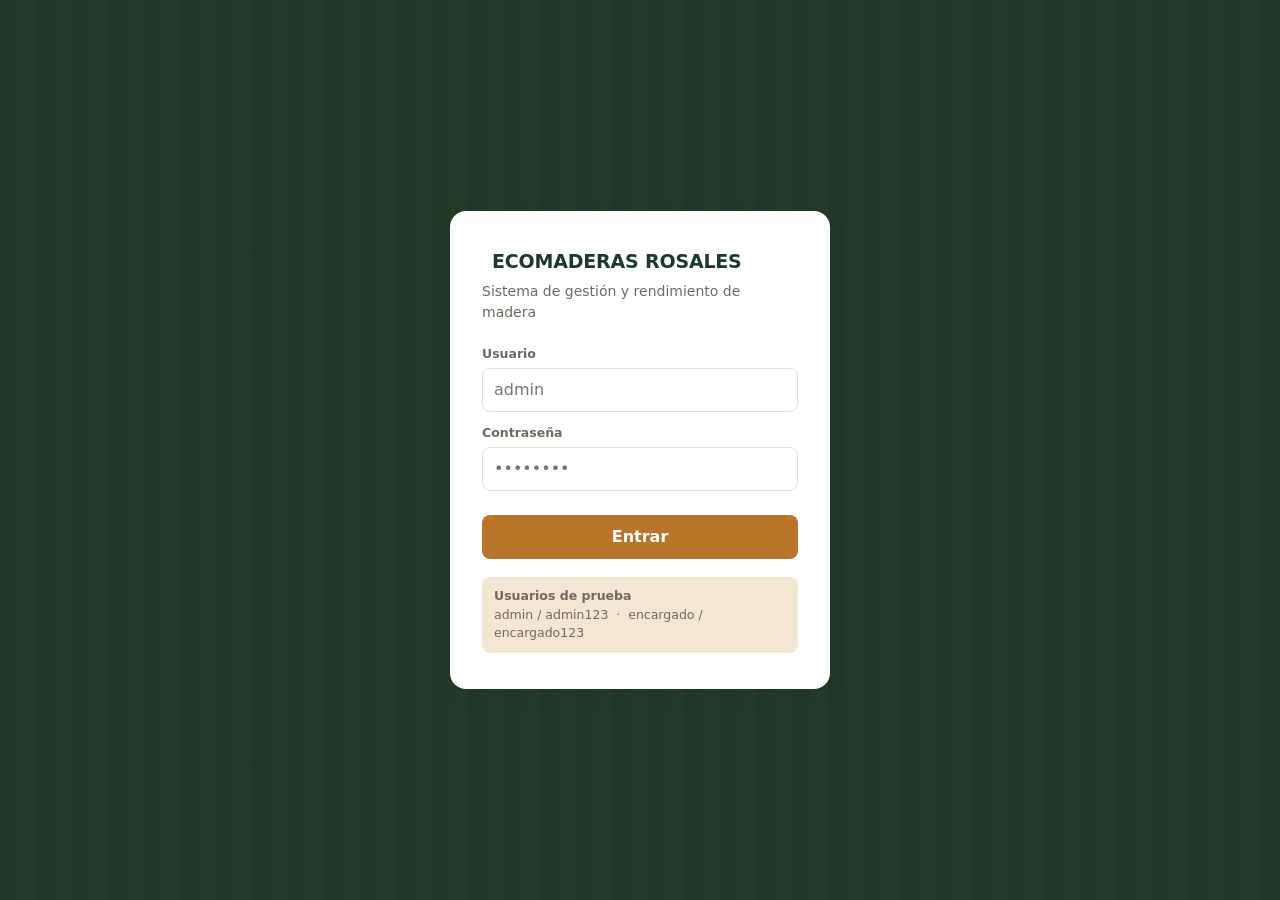
<file: target/classes/static/index.html>
<!DOCTYPE html>
<html lang="es">
<head>
  <meta charset="UTF-8">
  <meta name="viewport" content="width=device-width, initial-scale=1">
  <title>ECOMADERAS ROSALES · Sistema de rendimiento</title>
  <link rel="stylesheet" href="css/style.css">
</head>
<body>
  <div class="app">
    <aside class="sidebar">
      <div class="brand">
        <span class="logo"></span>
        <b>ECOMADERAS<br>ROSALES</b>
      </div>
      <nav id="nav">
        <button class="navlink" data-view="dashboard"><span class="ic"></span> Panel</button>
        <button class="navlink" data-view="ingresos"><span class="ic"></span> Ingreso de madera</button>
        <button class="navlink" data-view="procesamientos"><span class="ic"></span> Procesamiento</button>
        <button class="navlink" data-view="inventario"><span class="ic"></span> Inventario</button>
        <button class="navlink" data-view="ventas"><span class="ic"></span> Ventas</button>
        <button class="navlink" data-view="comprasprov"><span class="ic"></span> Facturas proveedor</button>
        <button class="navlink" data-view="proveedores"><span class="ic"></span> Proveedores</button>
        <button class="navlink" data-view="clientes"><span class="ic"></span> Clientes</button>
        <button class="navlink" data-view="reportes"><span class="ic"></span> Reportes</button>
        <button class="navlink" data-view="usuarios" data-admin="true"><span class="ic"></span> Usuarios</button>
      </nav>
      <div class="spacer"></div>
      <div class="userbox">
        <div class="name" id="userName">—</div>
        <div class="role" id="userRole">—</div>
        <button class="btn btn-logout small" id="btnLogout">Cerrar sesión</button>
      </div>
    </aside>

    <main class="main" id="content">
      <!-- app.js inyecta cada vista aquí -->
    </main>
  </div>

  <div id="toast"></div>

  <script src="js/app.js"></script>
</body>
</html>
</file>
<file: target/classes/static/css/style.css>
/* ============================================================
   Aserradero - estilos
   Paleta inspirada en la madera: verde pino + ambar madera.
   ============================================================ */
:root {
  --bg: #f4f1ea;
  --surface: #ffffff;
  --pine: #1e3a2b;
  --pine-soft: #2c5440;
  --amber: #b9762a;
  --amber-dark: #9a5f1f;
  --amber-soft: #f3e7d3;
  --ink: #23211d;
  --muted: #6f6a60;
  --line: #e4ddd0;
  --danger: #b23b3b;
  --ok: #2f7d52;
  --radius: 10px;
  --shadow: 0 1px 3px rgba(30, 35, 25, .08), 0 6px 20px rgba(30, 35, 25, .05);
}

* { box-sizing: border-box; }

body {
  margin: 0;
  font-family: "Segoe UI", system-ui, -apple-system, Roboto, Helvetica, Arial, sans-serif;
  color: var(--ink);
  background: var(--bg);
  line-height: 1.5;
}

h1, h2, h3 { margin: 0 0 .4em; font-weight: 650; letter-spacing: -.01em; }
a { color: var(--amber-dark); }

/* ---------- Login ---------- */
.login-wrap {
  min-height: 100vh;
  display: grid;
  place-items: center;
  background:
    linear-gradient(rgba(22, 58, 40, 0.86), rgba(22, 58, 40, 0.86)),
    repeating-linear-gradient(90deg, #5b371f 0 18px, #704626 18px 36px);
  padding: 20px;
}
.login-card {
  background: var(--surface);
  width: 100%;
  max-width: 380px;
  padding: 36px 32px;
  border-radius: 16px;
  box-shadow: var(--shadow);
}
.login-card .brand { display: flex; align-items: center; gap: 10px; margin-bottom: 6px; }
.login-card .brand .logo { font-size: 26px; }
.login-card h1 { font-size: 19px; margin: 0; letter-spacing: -.01em; color: var(--pine); }
.login-card p.sub { color: var(--muted); margin: 4px 0 22px; font-size: 14px; }
.login-card .hint {
  margin-top: 18px; font-size: 12.5px; color: var(--muted);
  background: var(--amber-soft); padding: 10px 12px; border-radius: 8px;
}

/* ---------- Layout app ---------- */
.app { display: grid; grid-template-columns: 240px 1fr; min-height: 100vh; }
.sidebar {
  background: var(--pine);
  color: #e9efe9;
  padding: 22px 16px;
  display: flex;
  flex-direction: column;
  gap: 4px;
}
.sidebar .brand { display: flex; align-items: center; gap: 10px; padding: 0 8px 18px; }
.sidebar .brand .logo { font-size: 24px; }
.sidebar .brand b { font-size: 15px; line-height: 1.2; }
.sidebar nav { display: flex; flex-direction: column; gap: 2px; }
.navlink {
  display: flex; align-items: center; gap: 10px;
  padding: 10px 12px; border-radius: 8px;
  color: #cfdacd; cursor: pointer; font-size: 14.5px;
  border: none; background: none; text-align: left; width: 100%;
}
.navlink:hover { background: rgba(255,255,255,.07); color: #fff; }
.navlink.active { background: var(--amber); color: #fff; font-weight: 600; }
.navlink .ic { width: 20px; text-align: center; }
.sidebar .spacer { flex: 1; }
.sidebar .userbox { padding: 12px 10px; border-top: 1px solid rgba(255,255,255,.12); font-size: 13px; }
.sidebar .userbox .name { font-weight: 600; }
.sidebar .userbox .role { color: #a9c0ad; font-size: 12px; }
.btn-logout {
  margin-top: 10px; width: 100%; background: rgba(255,255,255,.08);
  color: #fff; border: 1px solid rgba(255,255,255,.18);
}

.main { padding: 26px 30px; overflow: auto; }
.page-head { display: flex; align-items: center; justify-content: space-between; margin-bottom: 18px; gap: 16px; flex-wrap: wrap; }
.page-head h1 { font-size: 22px; margin: 0; }
.page-head p { color: var(--muted); margin: 2px 0 0; font-size: 14px; }

/* ---------- Cards (dashboard) ---------- */
.cards { display: grid; grid-template-columns: repeat(auto-fit, minmax(180px, 1fr)); gap: 14px; margin-bottom: 22px; }
.card {
  background: var(--surface); border: 1px solid var(--line);
  border-radius: var(--radius); padding: 16px 18px; box-shadow: var(--shadow);
}
.card .label { font-size: 12.5px; color: var(--muted); text-transform: uppercase; letter-spacing: .04em; }
.card .value { font-size: 26px; font-weight: 700; margin-top: 4px; }
.card .value.small { font-size: 20px; }
.card.accent { border-top: 3px solid var(--amber); }
.card.green .value { color: var(--ok); }
.card.red .value { color: var(--danger); }

/* ---------- Panels / tablas ---------- */
.panel {
  background: var(--surface); border: 1px solid var(--line);
  border-radius: var(--radius); box-shadow: var(--shadow);
  padding: 18px 18px; margin-bottom: 20px;
}
.panel h2 { font-size: 16px; }
.table-wrap { overflow-x: auto; }
table { width: 100%; border-collapse: collapse; font-size: 14px; }
th, td { padding: 9px 10px; text-align: left; border-bottom: 1px solid var(--line); white-space: nowrap; }
th { font-size: 12px; text-transform: uppercase; letter-spacing: .03em; color: var(--muted); }
tbody tr:hover { background: #faf7f1; }
.tag { display: inline-block; padding: 2px 9px; border-radius: 999px; font-size: 12px; font-weight: 600; }
.tag.ok { background: #e2f1e8; color: var(--ok); }
.tag.off { background: #f0e3e3; color: var(--danger); }
.tag.warn { background: var(--amber-soft); color: var(--amber-dark); }

/* ---------- Formularios ---------- */
.form-grid { display: grid; grid-template-columns: repeat(auto-fit, minmax(190px, 1fr)); gap: 12px 14px; }
.field { display: flex; flex-direction: column; gap: 4px; }
.field label { font-size: 12.5px; color: var(--muted); font-weight: 600; }
input, select {
  font: inherit; padding: 9px 11px; border: 1px solid var(--line);
  border-radius: 8px; background: #fff; color: var(--ink);
}
input:focus, select:focus { outline: 2px solid var(--amber); outline-offset: -1px; border-color: var(--amber); }

.btn {
  font: inherit; font-weight: 600; cursor: pointer;
  padding: 9px 16px; border-radius: 8px; border: 1px solid transparent;
  background: var(--amber); color: #fff;
}
.btn:hover { background: var(--amber-dark); }
.btn.secondary { background: #fff; color: var(--ink); border-color: var(--line); }
.btn.secondary:hover { background: #f5f1ea; }
.btn.danger { background: #fff; color: var(--danger); border-color: #e6cccc; }
.btn.small { padding: 5px 10px; font-size: 13px; }
.actions-row { display: flex; gap: 10px; margin-top: 14px; flex-wrap: wrap; }
.link-btn { background: none; border: none; color: var(--amber-dark); cursor: pointer; font: inherit; padding: 0; }

/* ---------- Calculo en vivo ---------- */
.calc-box {
  background: var(--amber-soft); border-radius: 8px; padding: 12px 14px;
  margin-top: 12px; font-size: 14px; display: grid; gap: 4px;
}
.calc-box b { color: var(--amber-dark); }

/* ---------- Lineas de venta ---------- */
.lineas td { vertical-align: middle; }
.muted { color: var(--muted); }
.empty { color: var(--muted); padding: 18px; text-align: center; font-style: italic; }

/* ---------- Toast ---------- */
#toast {
  position: fixed; right: 20px; bottom: 20px; z-index: 50;
  display: flex; flex-direction: column; gap: 8px;
}
.toast {
  background: var(--ink); color: #fff; padding: 11px 16px; border-radius: 9px;
  box-shadow: var(--shadow); font-size: 14px; max-width: 340px;
  animation: slidein .2s ease;
}
.toast.ok { background: var(--ok); }
.toast.err { background: var(--danger); }
@keyframes slidein { from { transform: translateY(8px); opacity: 0; } to { transform: none; opacity: 1; } }

.hidden { display: none !important; }

/* ---------- Responsive ---------- */
@media (max-width: 760px) {
  .app { grid-template-columns: 1fr; }
  .sidebar { flex-direction: row; flex-wrap: wrap; align-items: center; gap: 6px; }
  .sidebar .brand { padding: 0 8px; }
  .sidebar nav { flex-direction: row; flex-wrap: wrap; }
  .sidebar .spacer { display: none; }
  .sidebar .userbox { border: none; padding: 4px 10px; }
  .btn-logout { width: auto; margin: 0; }
  .main { padding: 18px 16px; }
}
</file>
